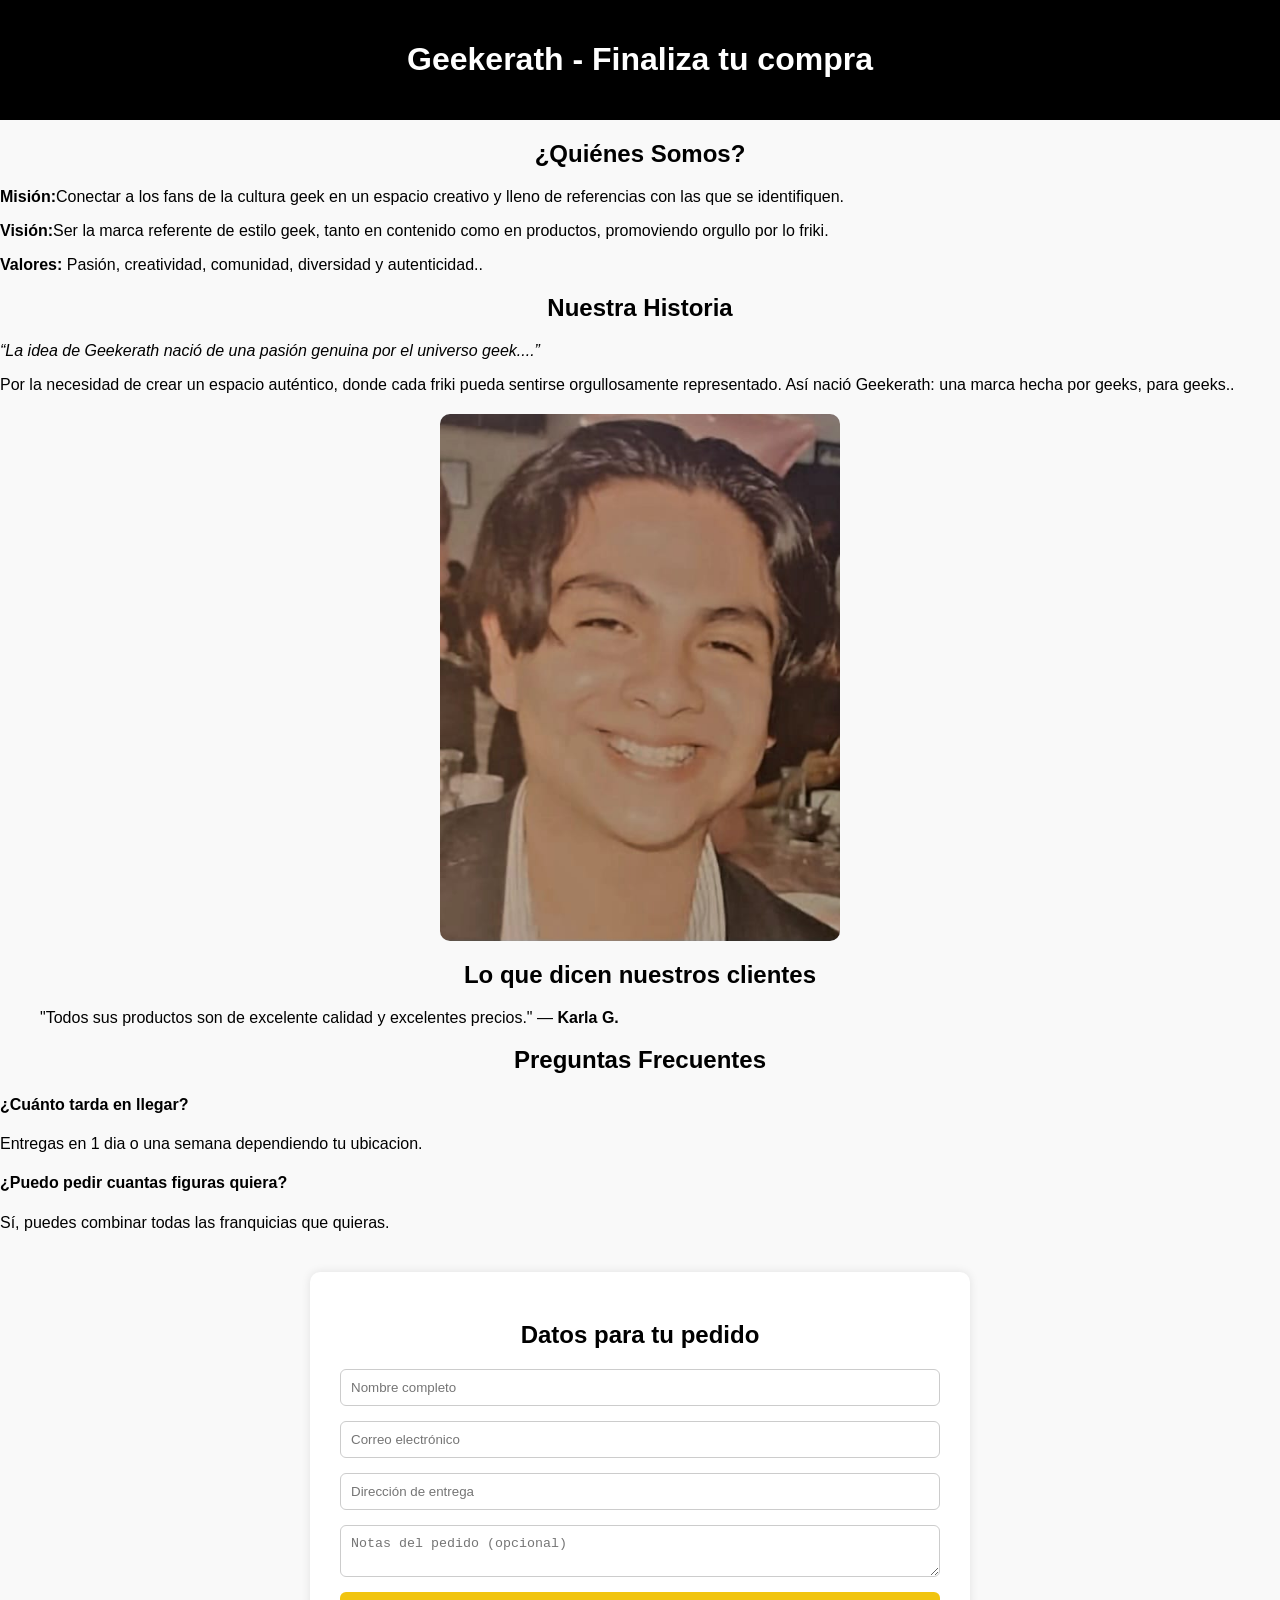
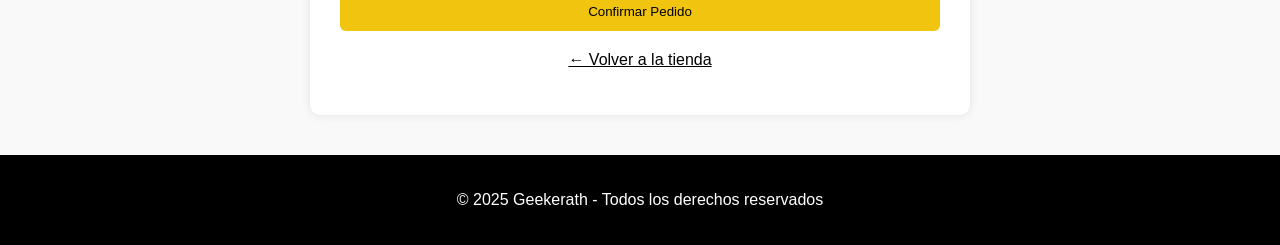
<file: checkout.html>
<!DOCTYPE html>
<html lang="es">
<head>
  <meta charset="UTF-8" />
  <meta name="viewport" content="width=device-width, initial-scale=1.0" />
  <title>Checkout - Geekerath</title>
  <link rel="stylesheet" href="styles.css" />
  <style>
    body {
      font-family: 'Segoe UI', sans-serif;
      margin: 0;
      padding: 0;
      background: #f9f9f9;
    }
    header, footer {
      text-align: center;
      padding: 20px;
      background: #000;
      color: #fff;
    }
    .container {
      max-width: 600px;
      margin: 40px auto;
      background: #fff;
      padding: 30px;
      border-radius: 10px;
      box-shadow: 0 0 10px rgba(0,0,0,0.1);
    }
    h2 {
      text-align: center;
    }
    form {
      display: flex;
      flex-direction: column;
      gap: 15px;
    }
    input, textarea {
      padding: 10px;
      border: 1px solid #ccc;
      border-radius: 6px;
    }
    button {
      background-color: #f1c40f;
      padding: 12px;
      border: none;
      border-radius: 6px;
      cursor: pointer;
    }
    .volver {
      margin-top: 20px;
      text-align: center;
    }
    .volver a {
      color: #000;
      text-decoration: underline;
    }
  </style>
</head>
<body>
  <header>
    <h1>Geekerath - Finaliza tu compra</h1>
  </header>
  <!-- Secciones nuevas -->
  <section id="quienes-somos">
    <h2>¿Quiénes Somos?</h2>
    <p><strong>Misión:</strong>Conectar a los fans de la cultura geek en un espacio creativo y lleno de referencias con las que se identifiquen.</p>
    <p><strong>Visión:</strong>Ser la marca referente de estilo geek, tanto en contenido como en productos, promoviendo orgullo por lo friki.</p>
    <p><strong>Valores:</strong>  Pasión, creatividad, comunidad, diversidad y autenticidad..</p>
  </section>

  <section id="nosotros">
    <h2>Nuestra Historia</h2>
    <p><em>“La idea de Geekerath nació de una pasión genuina por el universo geek....”</em></p>
    <p>Por la necesidad de crear un espacio auténtico, donde cada friki pueda sentirse orgullosamente representado. Así nació Geekerath: una marca hecha por geeks, para geeks..</p>
    <img src="foto.jpg" alt="Foto de los fundadores" style="width: 100%; max-width: 400px; border-radius: 10px; display:block; margin: 20px auto;" />
  </section>

  <section id="reseñas">
    <h2>Lo que dicen nuestros clientes</h2>
    <blockquote>
      "Todos sus productos son de excelente calidad y excelentes precios." — <strong>Karla G.</strong>
    </blockquote>
  </section>

  <section id="faq">
    <h2>Preguntas Frecuentes</h2>
    <h4>¿Cuánto tarda en llegar?</h4>
    <p>Entregas en 1 dia o una semana dependiendo tu ubicacion.</p>
    <h4>¿Puedo pedir cuantas figuras quiera?</h4>
    <p>Sí, puedes combinar todas las franquicias que quieras.</p>
  </section>



  <div class="container">
    <h2>Datos para tu pedido</h2>
    <form onsubmit="event.preventDefault(); alert('¡Gracias por tu compra!');">
      <input type="text" placeholder="Nombre completo" required />
      <input type="email" placeholder="Correo electrónico" required />
      <input type="text" placeholder="Dirección de entrega" required />
      <textarea placeholder="Notas del pedido (opcional)"></textarea>
      <button type="submit">Confirmar Pedido</button>
    </form>

    <div class="volver">
      <p><a href="index.html">← Volver a la tienda</a></p>
    </div>
  </div>

  <footer>
    <p>&copy; 2025 Geekerath - Todos los derechos reservados</p>
  </footer>
</body>
</html>
</file>
<file: styles.css>
/* Fuente y fondo base */
body {
  font-family: 'Segoe UI', sans-serif;
  margin: 0;
  background-color: #FFFFFF;
  color: #000000;
}

/* Header */
.encabezado {
  background-color: #0B1D51;
  color: #FFD400;
  padding: 1rem;
  text-align: center;
}

.logo {
  width: 150px;
  height: auto;
}

nav a {
  color: #FFD400;
  margin: 0 15px;
  text-decoration: none;
  font-weight: bold;
}

nav a:hover {
  color: #D72638;
}

/* Avatar */
.avatar-container {
  display: flex;
  justify-content: center;
  margin: 20px 0;
}

.avatar-container video {
  width: 250px;
  height: auto;
}

/* Hero con color, fondo y animación */
.hero {
  position: relative;
  background-image: url('https://cdn.pixabay.com/photo/2017/09/16/14/52/superhero-2757163_1280.jpg');
  background-size: cover;
  background-position: center;
  padding: 4rem 1rem;
  text-align: center;
  color: #fff;
  overflow: hidden;
  border-radius: 12px;
  box-shadow: 0 4px 12px rgba(0, 0, 0, 0.4);
}

.hero::before {
  content: "";
  position: absolute;
  top: 0; left: 0;
  width: 100%;
  height: 100%;
  background: rgba(11, 29, 81, 0.7);
  z-index: 0;
}

.hero h2,
.hero p,
.hero button {
  position: relative;
  z-index: 1;
}

.hero h2 {
  font-size: 2.8rem;
  color: #FFD400;
  text-shadow: 2px 2px 5px #000;
  margin-bottom: 1rem;
}

.hero p {
  font-size: 1.4rem;
  color: #FFFFFF;
  text-shadow: 1px 1px 4px #000;
  margin-bottom: 1.5rem;
}

.hero button {
  background: linear-gradient(45deg, #FFD400, #D72638);
  border: none;
  padding: 1rem 2rem;
  color: #0B1D51;
  font-weight: bold;
  font-size: 1rem;
  border-radius: 8px;
  cursor: pointer;
  transition: all 0.3s ease;
  box-shadow: 0 4px 8px rgba(0,0,0,0.3);
}

.hero button:hover {
  background: linear-gradient(45deg, #0B1D51, #D72638);
  color: #fff;
}

/* Productos principales */
#productos {
  padding: 2rem;
  background-color: #FFFFFF;
  text-align: center;
}

.grilla {
  display: flex;
  justify-content: center;
  flex-wrap: wrap;
  gap: 2rem;
}

.producto {
  width: 200px;
}

.producto img {
  width: 100%;
  border-radius: 10px;
}

/* Catálogo filtrado */
#lista-productos {
  display: flex;
  flex-wrap: wrap;
  justify-content: center;
  gap: 2rem;
  padding: 1rem;
}

.producto-item {
  width: 250px;
  background: #FFFFFF;
  border: 1px solid #FFD400;
  border-radius: 8px;
  padding: 1rem;
  text-align: center;
}

.producto-item button {
  background-color: #D72638;
  color: #fff;
  border: none;
  padding: 0.5rem 1rem;
  margin-top: 0.5rem;
  cursor: pointer;
  font-weight: bold;
  border-radius: 5px;
}

.producto-item button:hover:not(:disabled) {
  background-color: #0B1D51;
}

.producto-item button:disabled {
  background-color: #ccc;
  color: #666;
  cursor: not-allowed;
}

/* Carrito */
#carrito {
  position: fixed;
  right: 0;
  top: 100px;
  width: 250px;
  background: #FFFFFF;
  border-left: 2px solid #FFD400;
  padding: 1rem;
  max-height: 80vh;
  overflow-y: auto;
  box-shadow: -2px 0 5px rgba(0, 0, 0, 0.1);
}

#carrito h2 {
  font-size: 1.2rem;
  margin-bottom: 0.5rem;
}

#items-carrito {
  list-style: none;
  padding: 0;
  margin: 0;
}

#total-carrito {
  margin-top: 1rem;
  font-weight: bold;
}

/* Formulario de contacto */
.formulario {
  padding: 2rem;
  text-align: center;
}

.formulario form {
  display: flex;
  flex-direction: column;
  gap: 10px;
  max-width: 400px;
  margin: auto;
}

.formulario input,
.formulario textarea {
  padding: 0.8rem;
  border-radius: 5px;
  border: 1px solid #0B1D51;
}

.formulario button {
  background-color: #D72638;
  color: #fff;
  border: none;
  padding: 1rem;
  font-weight: bold;
  border-radius: 5px;
  cursor: pointer;
}

.formulario button:hover {
  background-color: #0B1D51;
}

/* Footer */
footer.pie {
  background-color: #0B1D51;
  color: #FFFFFF;
  text-align: center;
  padding: 1rem;
}

footer .redes a img {
  width: 30px;
  margin: 0 10px;
}

/* Modal */
.modal {
  display: none;
  position: fixed;
  top: 0; left: 0;
  width: 100%; height: 100%;
  background-color: rgba(0, 0, 0, 0.7);
  justify-content: center;
  align-items: center;
  z-index: 999;
}

.modal-contenido {
  background: #FFFFFF;
  padding: 2rem;
  width: 90%;
  max-width: 400px;
  text-align: center;
  border-radius: 10px;
  position: relative;
}

.modal-contenido img {
  max-width: 100%;
  border-radius: 8px;
  margin-bottom: 1rem;
}

.modal-contenido button {
  background-color: #D72638;
  color: white;
  border: none;
  padding: 0.8rem 1.5rem;
  font-weight: bold;
  cursor: pointer;
  border-radius: 5px;
}

.modal-contenido button:hover {
  background-color: #0B1D51;
}

.cerrar {
  position: absolute;
  top: 10px;
  right: 20px;
  font-size: 24px;
  cursor: pointer;
  color: #D72638;
}

/* Responsive básico */
@media screen and (max-width: 768px) {
  #carrito {
    position: relative;
    width: 100%;
    border-left: none;
    border-top: 2px solid #FFD400;
    margin-top: 2rem;
  }

  .grilla {
    flex-direction: column;
    align-items: center;
  }

  .producto-item {
    width: 90%;
  }
}
.unboxing {
  background-color: #F9F9F9;
  padding: 3rem 1rem;
  text-align: center;
}

.unboxing h2 {
  color: #0B1D51;
  margin-bottom: 1rem;
}

.video-wrapper {
  max-width: 800px;
  margin: auto;
  border-radius: 12px;
  overflow: hidden;
  box-shadow: 0 4px 12px rgba(0, 0, 0, 0.2);
}

.video-wrapper video {
  width: 100%;
  height: auto;
  display: block;
}
</file>
